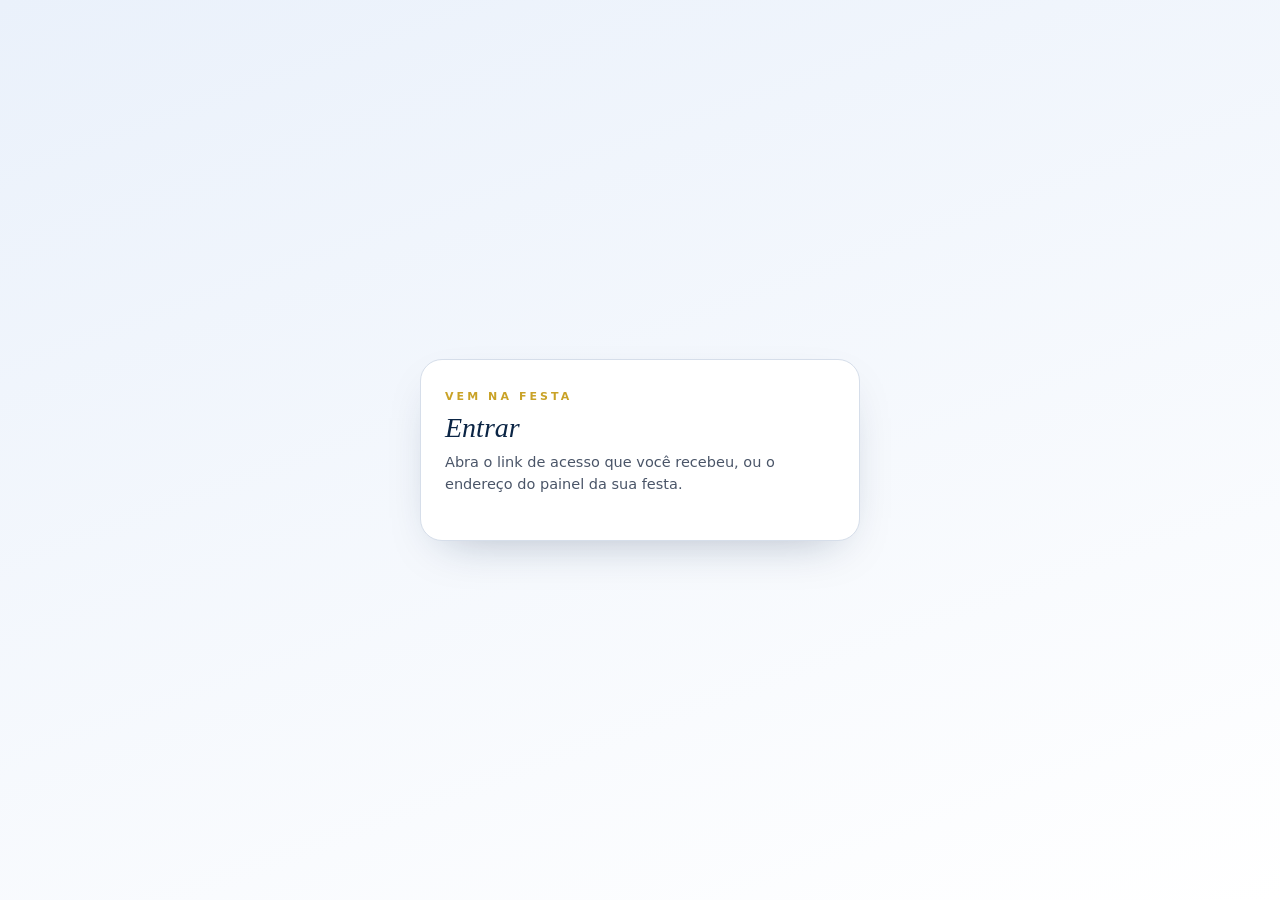
<file: entrar/index.html>
<!DOCTYPE html>
<html lang="pt-BR">
<head>
<meta charset="UTF-8">
<meta name="viewport" content="width=device-width, initial-scale=1">
<meta name="robots" content="noindex">
<title>Entrar • Vem na Festa</title>
<style>
  *{box-sizing:border-box}body{margin:0;min-height:100vh;display:grid;place-items:center;padding:20px;background:linear-gradient(160deg,#EAF1FB,#fff);color:#14213D;font-family:system-ui,-apple-system,Segoe UI,Roboto,sans-serif}
  .c{width:100%;max-width:440px;background:#fff;border:1px solid #D6DEEA;border-radius:22px;padding:30px 24px;box-shadow:0 18px 50px -24px rgba(11,37,69,.35)}
  .k{font-size:11px;letter-spacing:.28em;text-transform:uppercase;color:#C9A227;font-weight:700}
  h1{font-family:Georgia,serif;font-style:italic;font-weight:500;font-size:28px;color:#0B2545;margin:8px 0 6px;line-height:1.2}
  p{font-size:14.5px;line-height:1.55;color:#4A5568;margin:0 0 14px}
  label{display:block;font-size:12.5px;font-weight:700;margin:14px 0 5px}
  input{width:100%;padding:12px 14px;border:1.5px solid #CBD5E1;border-radius:12px;font-size:16px;font-family:inherit}
  input:focus{outline:none;border-color:#2F5D9A}
  button.p{width:100%;margin-top:18px;background:#0B2545;color:#fff;border:none;border-radius:999px;padding:14px;font-size:15px;font-weight:700;cursor:pointer}
  button.p:disabled{opacity:.6}
  .ou{display:flex;align-items:center;gap:10px;color:#94A3B8;font-size:12px;margin:20px 0 14px}.ou::before,.ou::after{content:'';flex:1;height:1px;background:#E2E8F0}
  #gbtn{display:flex;justify-content:center;min-height:44px}
  .erro{background:#FDECEC;color:#B42318;border-radius:10px;padding:10px 12px;font-size:13.5px;margin-top:14px}
  .dica{font-size:12px;color:#64748B;margin-top:6px}
</style>
</head>
<body>
<main class="c" id="app"><div class="k">Vem na Festa</div><h1>Um instante…</h1></main>
<script>
(function () {
  var app = document.getElementById('app');
  var m = location.pathname.match(/^\/entrar\/([A-Za-z0-9]{48})\/?$/);
  var token = m ? m[1] : null;
  var slug = new URLSearchParams(location.search).get('e');

  function el(html) { app.innerHTML = html; }
  function esc(s) { return String(s == null ? '' : s).replace(/[&<>"']/g, function (c) { return { '&': '&amp;', '<': '&lt;', '>': '&gt;', '"': '&quot;', "'": '&#39;' }[c]; }); }
  function erro(msg) { var e = document.getElementById('erro'); if (e) { e.textContent = msg; e.hidden = !msg; } }
  function post(url, corpo) {
    return fetch(url, { method: 'POST', headers: { 'content-type': 'application/json' }, body: JSON.stringify(corpo) })
      .then(function (r) { return r.json().then(function (d) { return { ok: r.ok, d: d }; }); })
      .catch(function () { return { ok: false, d: { erro: 'Sem conexão. Confira sua internet.' } }; });
  }
  function botaoGoogle(clientId, aoCredencial) {
    var s = document.createElement('script'); s.src = 'https://accounts.google.com/gsi/client'; s.async = true;
    s.onload = function () {
      google.accounts.id.initialize({ client_id: clientId, callback: function (r) { aoCredencial(r.credential); }, auto_select: false });
      google.accounts.id.renderButton(document.getElementById('gbtn'), { theme: 'outline', size: 'large', text: 'continue_with', shape: 'pill', locale: 'pt-BR', width: 300 });
    };
    document.head.appendChild(s);
  }

  // ---- 1) primeiro acesso: /entrar/<convite> ----
  if (token) {
    fetch('/api/entrar/convite?t=' + token).then(function (r) { return r.json().then(function (d) { return { ok: r.ok, d: d }; }); }).then(function (res) {
      if (!res.ok) { el('<div class="k">Vem na Festa</div><h1>Convite indisponível</h1><p>' + esc(res.d.erro || 'Este convite não vale mais.') + '</p>'); return; }
      var ev = res.d.evento;
      el('<div class="k">Seu convite de acesso</div><h1>Bem-vindo(a)! Vamos cuidar de “' + esc(ev.nome) + '”</h1>' +
        '<p>Escolha como você quer entrar no painel da sua festa. Você pode usar os dois depois, se quiser.</p>' +
        (res.d.clientId ? '<div id="gbtn"></div><div class="ou">ou crie um usuário e uma senha</div>' : '') +
        '<form id="f" novalidate><label for="u">Usuário</label><input id="u" autocomplete="username" maxlength="40" placeholder="Ex.: helena.mae">' +
        '<label for="s">Senha</label><input id="s" type="password" autocomplete="new-password" placeholder="Mínimo de 8 caracteres">' +
        '<label for="s2">Repita a senha</label><input id="s2" type="password" autocomplete="new-password">' +
        '<div class="dica">Este link só funciona uma vez.</div><div class="erro" id="erro" hidden></div>' +
        '<button class="p" id="b" type="submit">Entrar no painel</button></form>');
      if (res.d.clientId) botaoGoogle(res.d.clientId, function (cred) {
        post('/api/entrar/convite', { t: token, acao: 'google', credential: cred }).then(function (r) { if (r.ok) location.href = r.d.destino; else erro(r.d.erro || 'Não foi possível entrar com o Google.'); });
      });
      document.getElementById('f').addEventListener('submit', function (ev2) {
        ev2.preventDefault();
        var u = document.getElementById('u').value.trim(), s = document.getElementById('s').value, s2 = document.getElementById('s2').value;
        if (u.length < 3) return erro('Escolha um usuário com pelo menos 3 caracteres.');
        if (s.length < 8) return erro('A senha precisa ter pelo menos 8 caracteres.');
        if (s !== s2) return erro('As duas senhas não são iguais.');
        var b = document.getElementById('b'); b.disabled = true; b.textContent = 'Entrando…'; erro('');
        post('/api/entrar/convite', { t: token, acao: 'senha', usuario: u, senha: s }).then(function (r) {
          if (r.ok) location.href = r.d.destino; else { b.disabled = false; b.textContent = 'Entrar no painel'; erro(r.d.erro || 'Não foi possível criar o acesso.'); }
        });
      });
    });
    return;
  }

  // ---- 2) entrar com o Google em uma festa: /entrar/?e=<festa> ----
  if (slug) {
    fetch('/api/google-config').then(function (r) { return r.json(); }).then(function (cfg) {
      if (!cfg.clientId) { el('<div class="k">Vem na Festa</div><h1>Entrar com o Google</h1><p>Este recurso ainda não está ligado. Volte e use seu usuário e senha.</p>'); return; }
      el('<div class="k">Painel da festa</div><h1>Entrar com o Google</h1><p>Use a conta Google que foi liberada para cuidar desta festa.</p><div id="gbtn"></div><div class="erro" id="erro" hidden></div>' +
        '<p class="dica" style="margin-top:16px"><a href="javascript:history.back()">Voltar</a></p>');
      botaoGoogle(cfg.clientId, function (cred) {
        post('/api/entrar/google?e=' + encodeURIComponent(slug), { credential: cred, trocar: true }).then(function (r) { if (r.ok) location.href = r.d.destino; else erro(r.d.erro || 'Não foi possível entrar com o Google.'); });
      });
    });
    return;
  }
  el('<div class="k">Vem na Festa</div><h1>Entrar</h1><p>Abra o link de acesso que você recebeu, ou o endereço do painel da sua festa.</p>');
})();
</script>
</body>
</html>
</file>
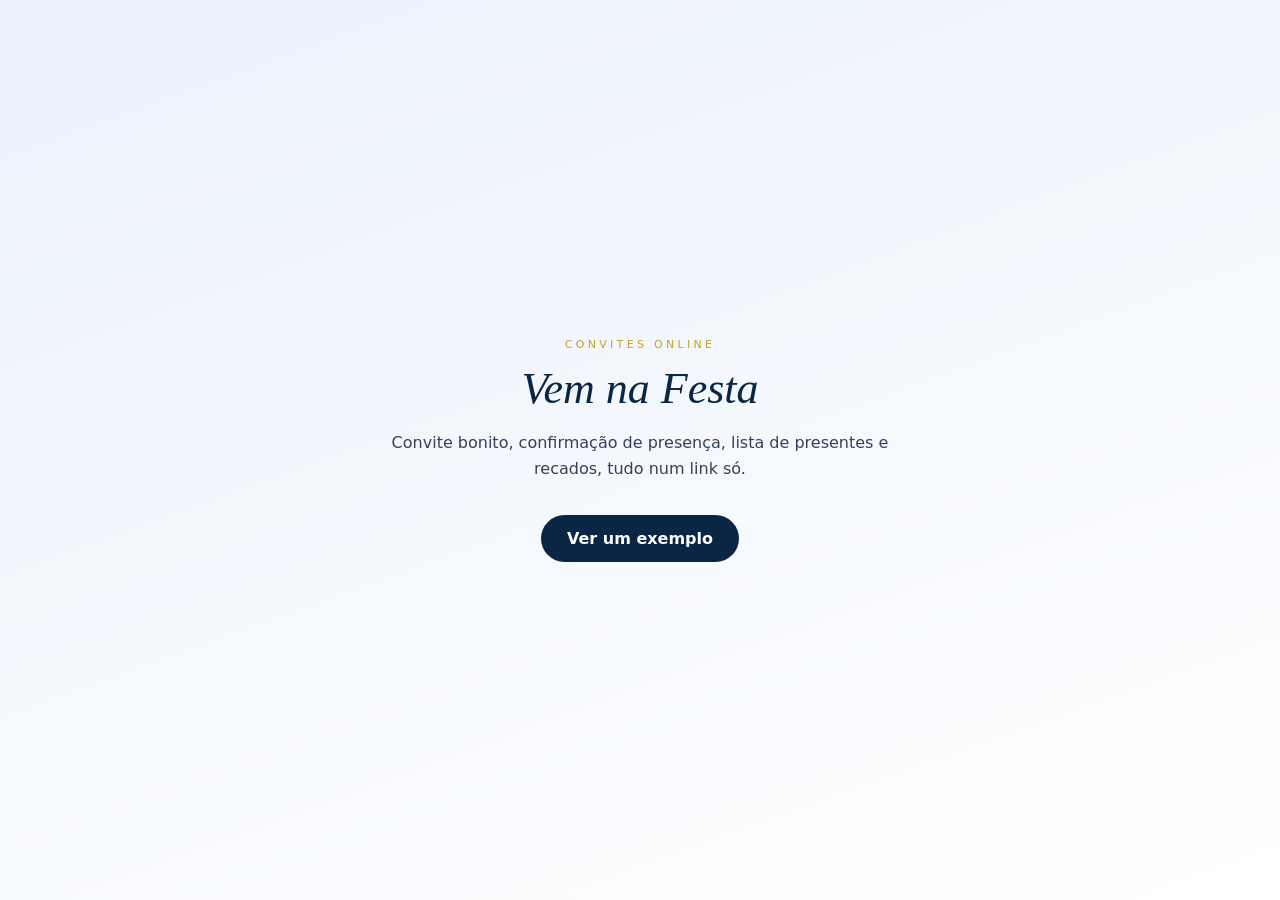
<file: landing/index.html>
<!DOCTYPE html>
<html lang="pt-BR">
<head>
<meta charset="UTF-8">
<meta name="viewport" content="width=device-width, initial-scale=1">
<title>Vem na Festa</title>
<meta name="description" content="Convites online com confirmação de presença, lista de presentes e muito carinho.">
<style>
  *{box-sizing:border-box}body{margin:0;min-height:100vh;display:grid;place-items:center;padding:24px;background:linear-gradient(160deg,#EAF1FB,#fff);color:#14213D;font-family:Georgia,'Times New Roman',serif;text-align:center}
  main{max-width:520px}.k{font-family:system-ui,sans-serif;font-size:11px;letter-spacing:.3em;text-transform:uppercase;color:#C9A227}
  h1{font-size:44px;font-weight:500;font-style:italic;color:#0B2545;margin:12px 0}p{font-family:system-ui,sans-serif;font-size:16px;line-height:1.6;opacity:.85}
  a.b{display:inline-block;margin-top:18px;background:#0B2545;color:#fff;text-decoration:none;font-family:system-ui,sans-serif;font-weight:600;padding:14px 26px;border-radius:999px}
</style>
</head>
<body><main><div class="k">Convites online</div><h1>Vem na Festa</h1><p>Convite bonito, confirmação de presença, lista de presentes e recados, tudo num link só.</p><a class="b" href="/exemplo">Ver um exemplo</a></main></body>
</html>
</file>
